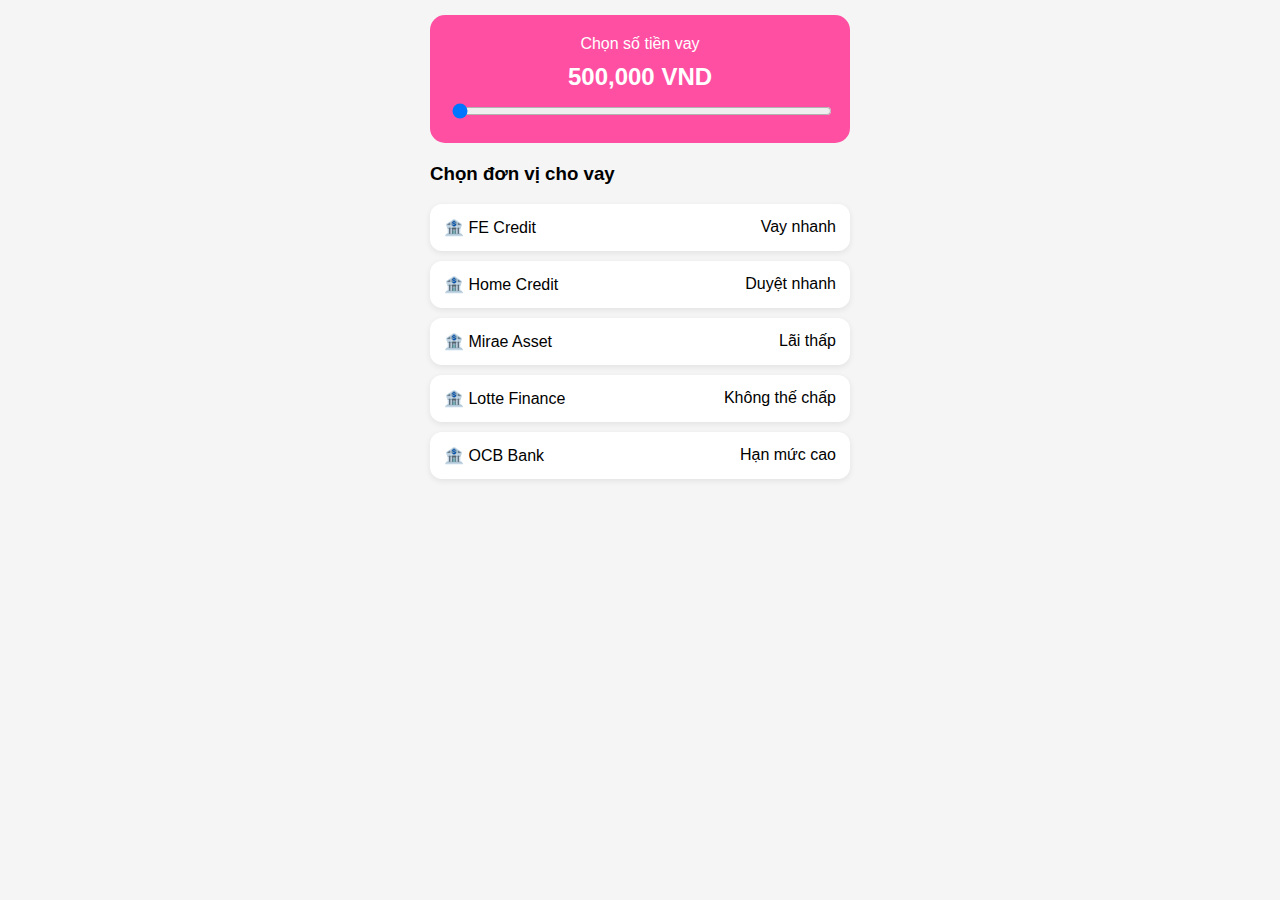
<file: home.html>
<!DOCTYPE html>
<html lang="vi">
<head>
<meta charset="UTF-8">
<meta name="viewport" content="width=device-width, initial-scale=1.0">
<title>Chọn khoản vay</title>

<style>
body{
  font-family: Arial, sans-serif;
  margin:0;
  background:#f5f5f5;
}
.container{
  max-width:420px;
  margin:auto;
  padding:15px;
}
.card{
  background:#ff4fa3;
  color:white;
  padding:20px;
  border-radius:15px;
  text-align:center;
}
.amount{
  font-size:24px;
  font-weight:bold;
  margin:10px 0;
}
input[type=range]{
  width:100%;
}
.company{
  background:white;
  padding:14px;
  border-radius:12px;
  margin:10px 0;
  display:flex;
  justify-content:space-between;
  align-items:center;
  box-shadow:0 2px 6px rgba(0,0,0,0.08);
  cursor:pointer;
}
.company:active{
  transform:scale(0.98);
}
h3{
  margin-top:20px;
}
</style>
</head>

<body>
<div class="container">

<div class="card">
  <div>Chọn số tiền vay</div>
  <div class="amount" id="moneyDisplay">500,000 VND</div>

  <input type="range" id="moneySlider" min="0" max="8" step="1" value="0">
</div>

<h3>Chọn đơn vị cho vay</h3>

<div class="company" onclick="goLoan('FE Credit')">
  <span>🏦 FE Credit</span>
  <span>Vay nhanh</span>
</div>

<div class="company" onclick="goLoan('Home Credit')">
  <span>🏦 Home Credit</span>
  <span>Duyệt nhanh</span>
</div>

<div class="company" onclick="goLoan('Mirae Asset')">
  <span>🏦 Mirae Asset</span>
  <span>Lãi thấp</span>
</div>

<div class="company" onclick="goLoan('Lotte Finance')">
  <span>🏦 Lotte Finance</span>
  <span>Không thế chấp</span>
</div>

<div class="company" onclick="goLoan('OCB Bank')">
  <span>🏦 OCB Bank</span>
  <span>Hạn mức cao</span>
</div>

</div>

<script>
const amounts = [
  500000, 1000000, 1500000, 2000000,
  4000000, 8000000, 12000000, 30000000, 50000000
];

const slider = document.getElementById("moneySlider");
const display = document.getElementById("moneyDisplay");

function formatMoney(x){
  return x.toString().replace(/\B(?=(\d{3})+(?!\d))/g, ",") + " VND";
}

slider.oninput = function(){
  display.innerText = formatMoney(amounts[this.value]);
}

function goLoan(company){
  localStorage.setItem("loanCompany", company);
  localStorage.setItem("loanAmount", amounts[slider.value]);
  window.location.href = "step1.html";
}
</script>

</body>
</html>
</file>
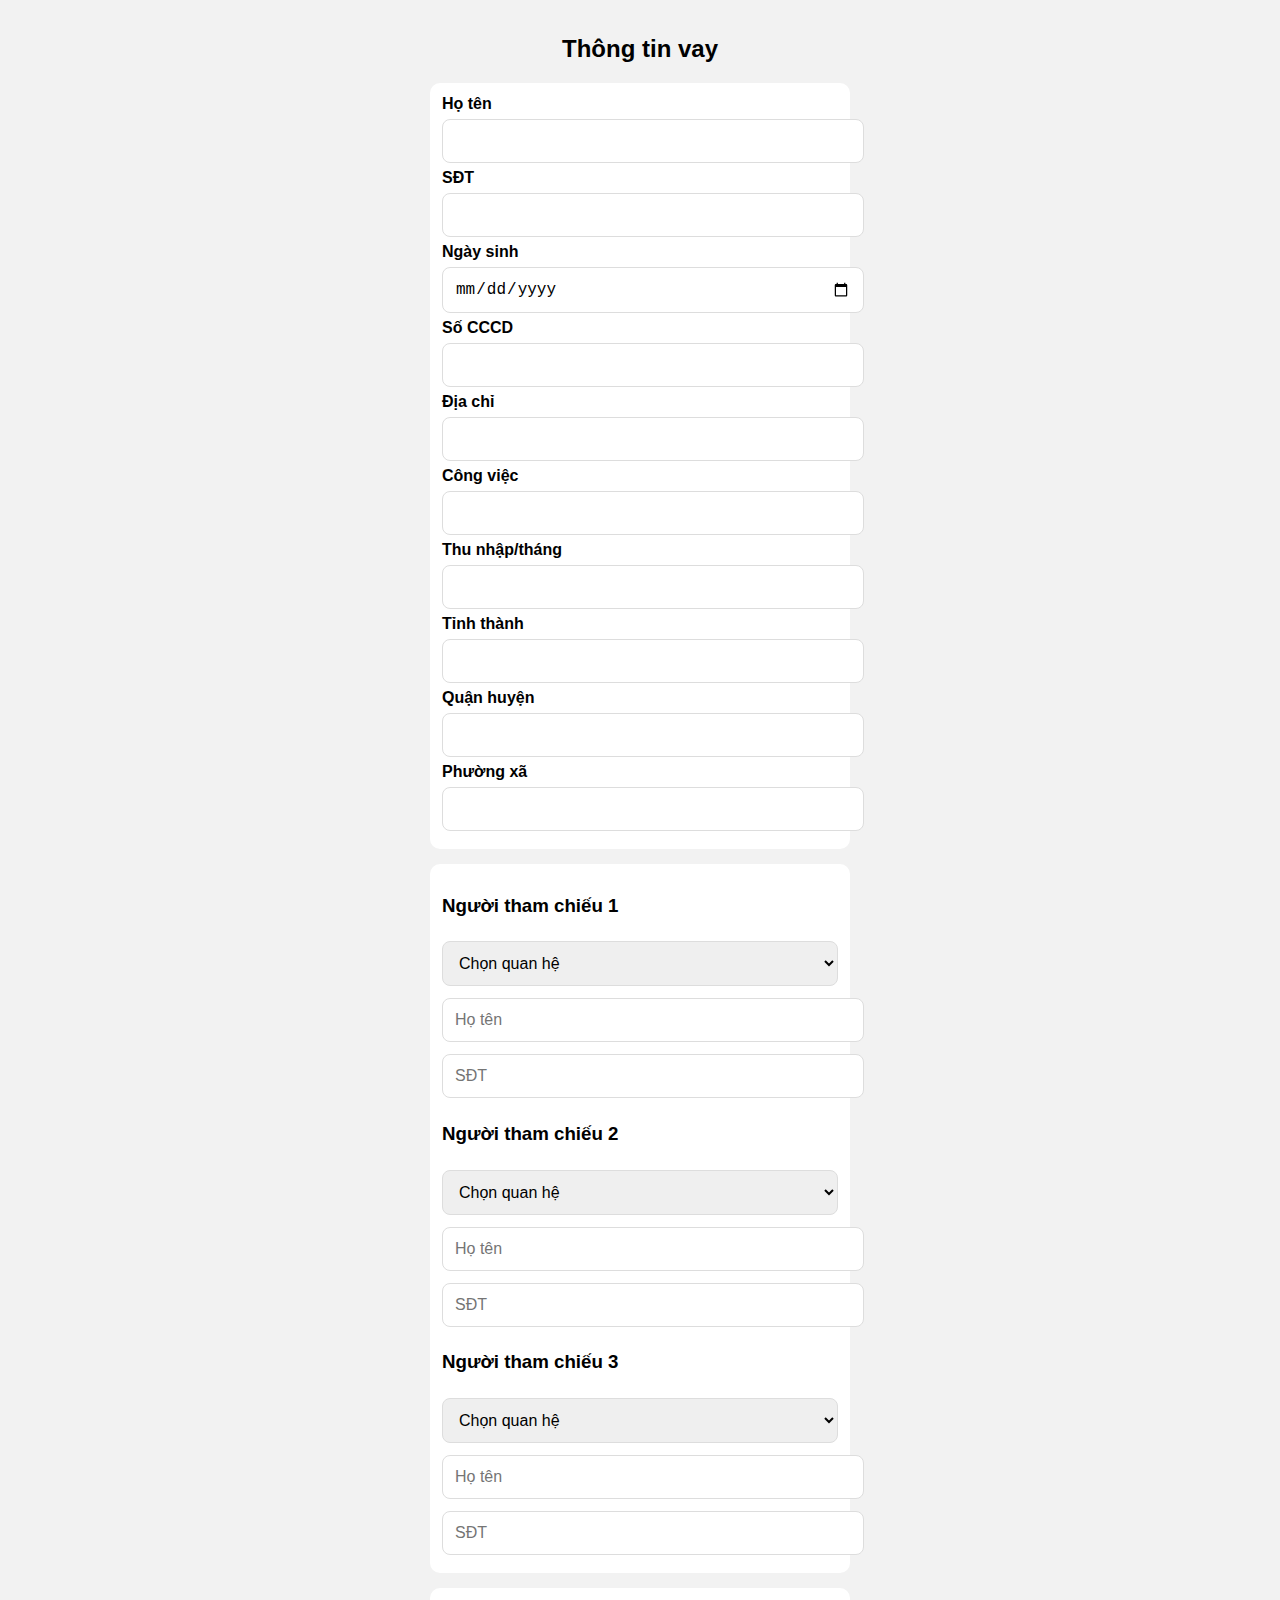
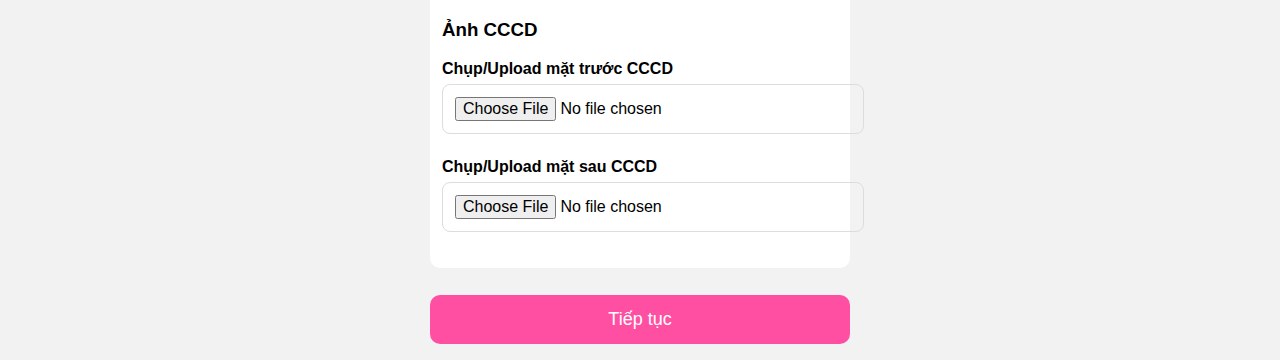
<file: step1.html>
<!DOCTYPE html>
<html lang="vi">
<head>
<meta charset="UTF-8">
<meta name="viewport" content="width=device-width, initial-scale=1.0">
<title>Thông tin vay - Bước 1</title>

<style>
body{
  font-family: Arial, sans-serif;
  background:#f2f2f2;
  margin:0;
}
.container{
  max-width:420px;
  margin:auto;
  padding:15px;
}
h2{
  text-align:center;
}
input, select{
  width:100%;
  padding:12px;
  margin:6px 0;
  border-radius:8px;
  border:1px solid #ddd;
  font-size:16px;
}
button{
  width:100%;
  padding:14px;
  background:#ff4fa3;
  color:white;
  border:none;
  border-radius:10px;
  font-size:18px;
  margin-top:12px;
}
.section{
  background:white;
  padding:12px;
  border-radius:10px;
  margin-bottom:15px;
}
label{
  font-weight:bold;
}
img{
  width:100%;
  margin-top:8px;
  border-radius:8px;
}
</style>
</head>

<body>
<div class="container">

<h2>Thông tin vay</h2>

<div class="section">
<label>Họ tên</label>
<input type="text" id="name">

<label>SĐT</label>
<input type="tel" id="phone">

<label>Ngày sinh</label>
<input type="date" id="dob">

<label>Số CCCD</label>
<input type="text" id="cccd">

<label>Địa chỉ</label>
<input type="text" id="address">

<label>Công việc</label>
<input type="text" id="job">

<label>Thu nhập/tháng</label>
<input type="number" id="income">

<label>Tỉnh thành</label>
<input type="text" id="province">

<label>Quận huyện</label>
<input type="text" id="district">

<label>Phường xã</label>
<input type="text" id="ward">
</div>

<div class="section">
<h3>Người tham chiếu 1</h3>
<select id="ref1_relation">
<option value="">Chọn quan hệ</option>
<option>Bố</option><option>Mẹ</option>
<option>Anh trai</option><option>Chị gái</option>
<option>Đồng nghiệp</option><option>Bạn học</option>
</select>
<input type="text" id="ref1_name" placeholder="Họ tên">
<input type="tel" id="ref1_phone" placeholder="SĐT">

<h3>Người tham chiếu 2</h3>
<select id="ref2_relation">
<option value="">Chọn quan hệ</option>
<option>Bố</option><option>Mẹ</option>
<option>Anh trai</option><option>Chị gái</option>
<option>Đồng nghiệp</option><option>Bạn học</option>
</select>
<input type="text" id="ref2_name" placeholder="Họ tên">
<input type="tel" id="ref2_phone" placeholder="SĐT">

<h3>Người tham chiếu 3</h3>
<select id="ref3_relation">
<option value="">Chọn quan hệ</option>
<option>Bố</option><option>Mẹ</option>
<option>Anh trai</option><option>Chị gái</option>
<option>Đồng nghiệp</option><option>Bạn học</option>
</select>
<input type="text" id="ref3_name" placeholder="Họ tên">
<input type="tel" id="ref3_phone" placeholder="SĐT">
</div>

<div class="section">
<h3>Ảnh CCCD</h3>

<label>Chụp/Upload mặt trước CCCD</label>
<input type="file" accept="image/*" capture="environment" id="cccd_front">
<img id="preview_front">

<label>Chụp/Upload mặt sau CCCD</label>
<input type="file" accept="image/*" capture="environment" id="cccd_back">
<img id="preview_back">
</div>

<button onclick="nextStep()">Tiếp tục</button>

</div>

<script>
// Xem trước ảnh
cccd_front.onchange = e => {
  preview_front.src = URL.createObjectURL(e.target.files[0]);
}
cccd_back.onchange = e => {
  preview_back.src = URL.createObjectURL(e.target.files[0]);
}

function nextStep(){
  localStorage.setItem("step1", JSON.stringify({
    name: name.value,
    phone: phone.value,
    dob: dob.value,
    cccd: cccd.value,
    address: address.value,
    job: job.value,
    income: income.value,
    province: province.value,
    district: district.value,
    ward: ward.value,

    ref1_relation: ref1_relation.value,
    ref1_name: ref1_name.value,
    ref1_phone: ref1_phone.value,

    ref2_relation: ref2_relation.value,
    ref2_name: ref2_name.value,
    ref2_phone: ref2_phone.value,

    ref3_relation: ref3_relation.value,
    ref3_name: ref3_name.value,
    ref3_phone: ref3_phone.value
  }));

  window.location.href = "step2.html";
}
</script>

</body>
</html>
</file>
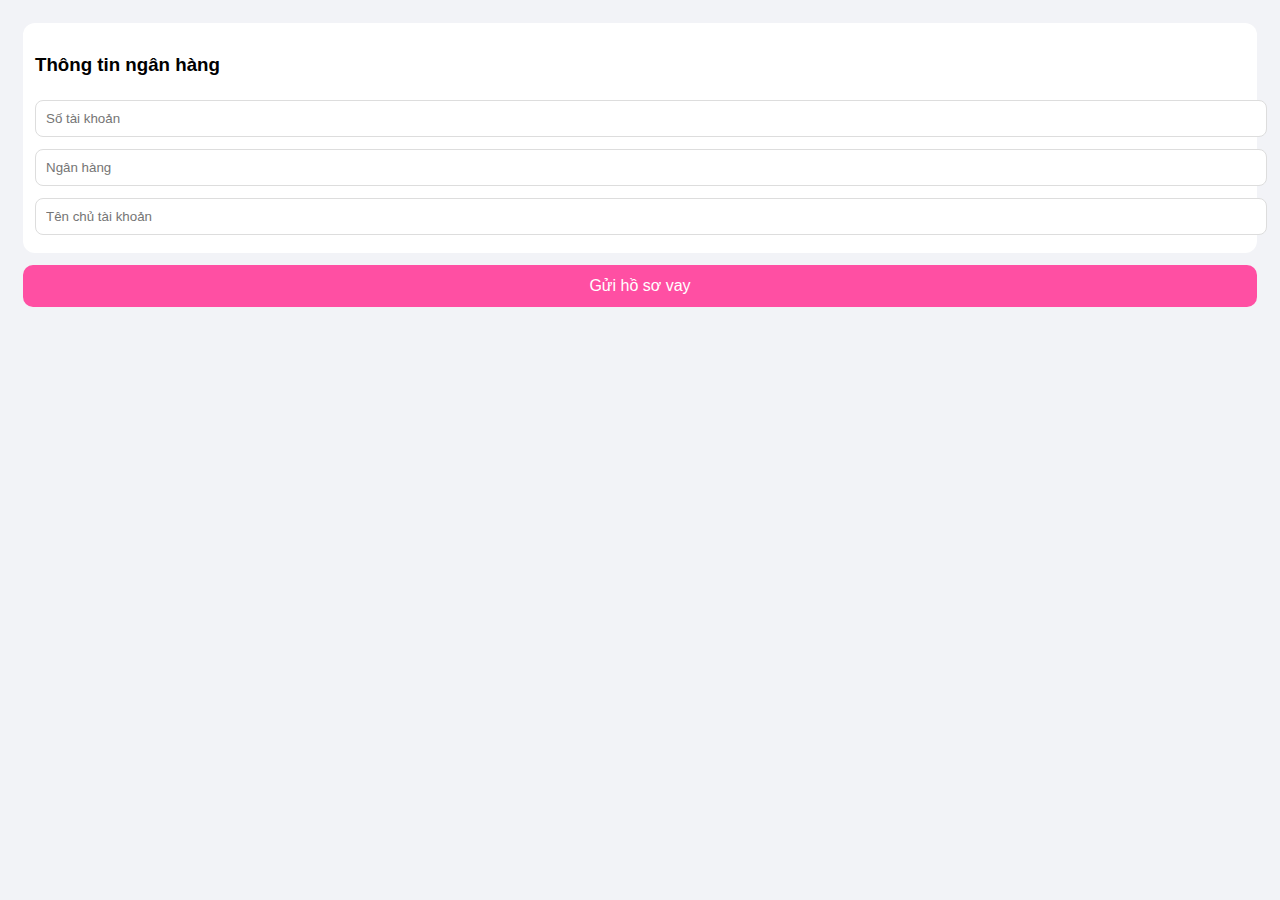
<file: step2.html>
<!DOCTYPE html>
<html lang="vi">
<head>
<meta charset="UTF-8">
<meta name="viewport" content="width=device-width, initial-scale=1.0">
<title>Nhận tiền</title>
<style>
body{font-family:Arial;background:#f2f3f7;padding:15px}
.box{background:white;padding:12px;border-radius:12px;margin-bottom:12px}
input{width:100%;padding:10px;margin:6px 0;border-radius:8px;border:1px solid #ddd}
button{width:100%;padding:12px;background:#ff4fa3;color:white;border:none;border-radius:10px;font-size:16px}
</style>
</head>
<body>

<div class="box">
<h3>Thông tin ngân hàng</h3>
<input id="stk" placeholder="Số tài khoản">
<input id="bank" placeholder="Ngân hàng">
<input id="namebank" placeholder="Tên chủ tài khoản">
</div>

<button onclick="gui()">Gửi hồ sơ vay</button>

<script>
function gui(){
 const data={
   hoten:localStorage.getItem("hoTen"),
   sdt:localStorage.getItem("sdt"),
   sotien:localStorage.getItem("loanAmount"),
   kyhan:localStorage.getItem("kyHan"),
   stk:stk.value,
   bank:bank.value
 }
 console.log(data);
 alert("Hồ sơ đã lưu (demo)");
}
</script>

</body>
</html>
</file>
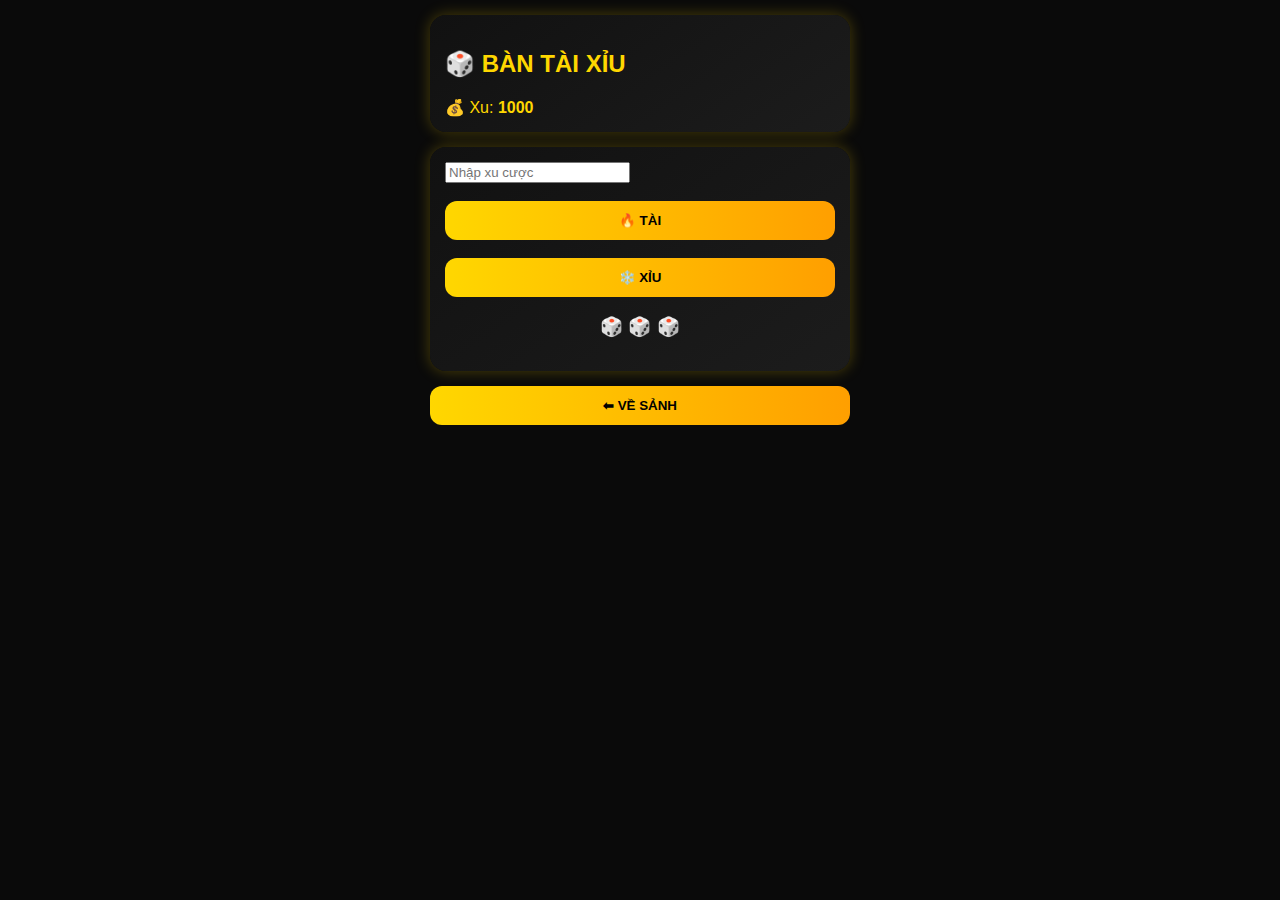
<file: taixiu.html>
<!DOCTYPE html>
<html lang="vi">
<head>
<meta charset="UTF-8">
<title>Bàn Tài Xỉu</title>
<link rel="stylesheet" href="assets/style.css">
<script src="assets/taixiu.js"></script>
</head>
<body>

<div class="container">

<div class="card">
<h2>🎲 BÀN TÀI XỈU</h2>
💰 Xu: <b id="coin">1000</b>
</div>

<div class="card">
<input id="bet" placeholder="Nhập xu cược">
<br><br>
<button onclick="play('TAI')">🔥 TÀI</button><br><br>
<button onclick="play('XIU')">❄️ XỈU</button>

<h3 id="dice" style="text-align:center">🎲 🎲 🎲</h3>
<p id="rs" style="text-align:center"></p>
</div>

<a href="index.html">
<button>⬅ VỀ SẢNH</button>
</a>

</div>

</body>
</html>
</file>
<file: assets/style.css>
body{
  margin:0;
  background:#0a0a0a;
  font-family:Arial;
  color:#ffd700;
}

.container{
  max-width:420px;
  margin:auto;
  padding:15px;
}

.card{
  background:linear-gradient(145deg,#111,#1c1c1c);
  border-radius:16px;
  padding:15px;
  margin-bottom:15px;
  box-shadow:0 0 15px #ffd70044;
}

button{
  width:100%;
  padding:12px;
  border:none;
  border-radius:12px;
  font-weight:bold;
  background:linear-gradient(90deg,#ffd700,#ff9f00);
}

.game{
  display:flex;
  align-items:center;
  justify-content:space-between;
}

.game img{
  width:60px;
}
</file>
